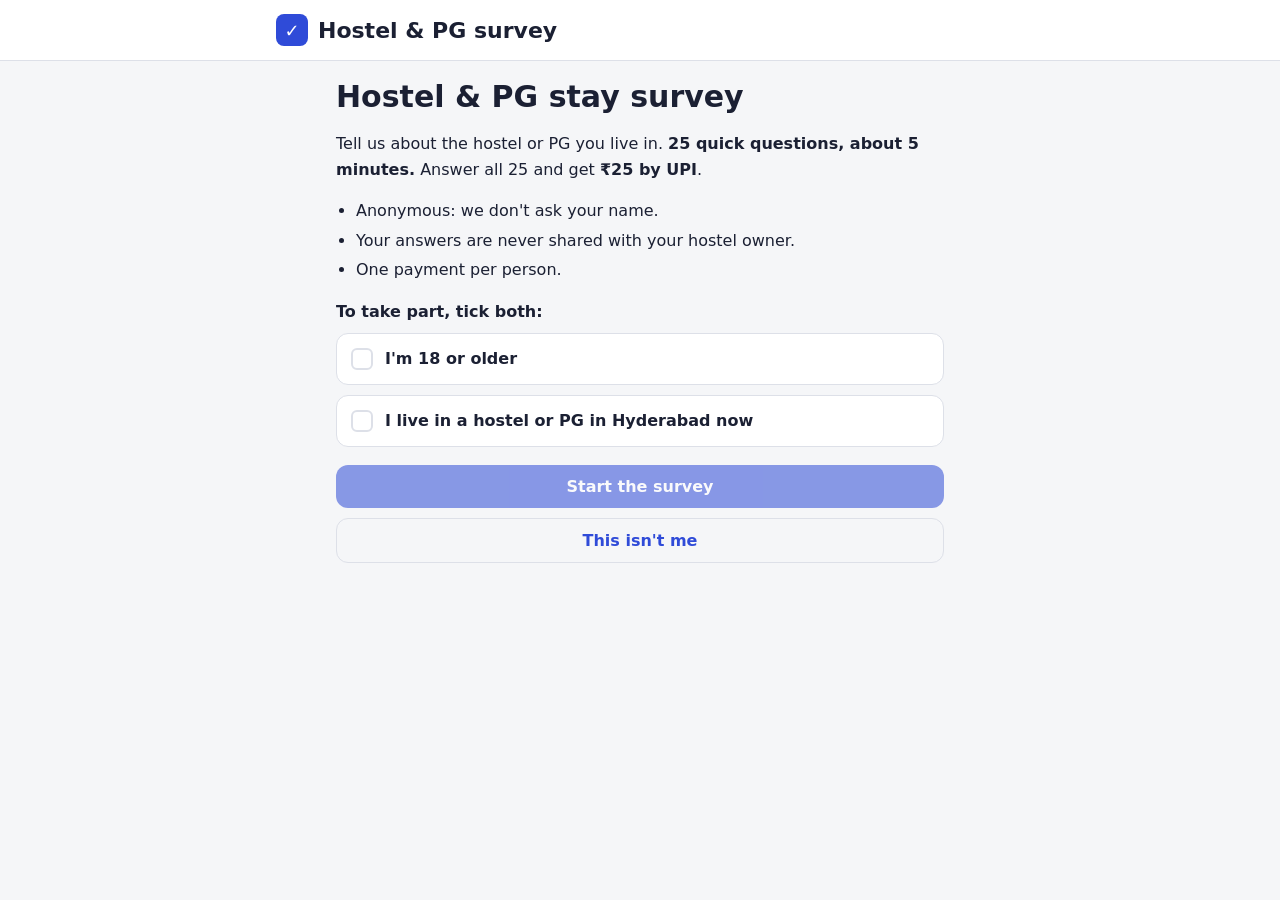
<file: index.html>
<!doctype html>
<html lang="en">
<head>
<meta charset="utf-8">
<meta name="viewport" content="width=device-width,initial-scale=1">
<meta name="robots" content="noindex">
<title>Hostel &amp; PG stay survey · Hyderabad</title>
<meta name="description" content="Tell us about your hostel or PG in Hyderabad. 25 quick questions, about 5 minutes. Get ₹25 by UPI when you finish.">
<meta property="og:title" content="Hostel &amp; PG stay survey">
<meta property="og:description" content="25 quick questions about your hostel or PG in Hyderabad. About 5 minutes. Get ₹25 by UPI when you finish.">
<meta http-equiv="refresh" content="0; url=survey.html">
<script>location.replace('survey.html' + location.search);</script>
</head>
<body><p><a href="survey.html">Open the survey</a></p></body>
</html>
</file>
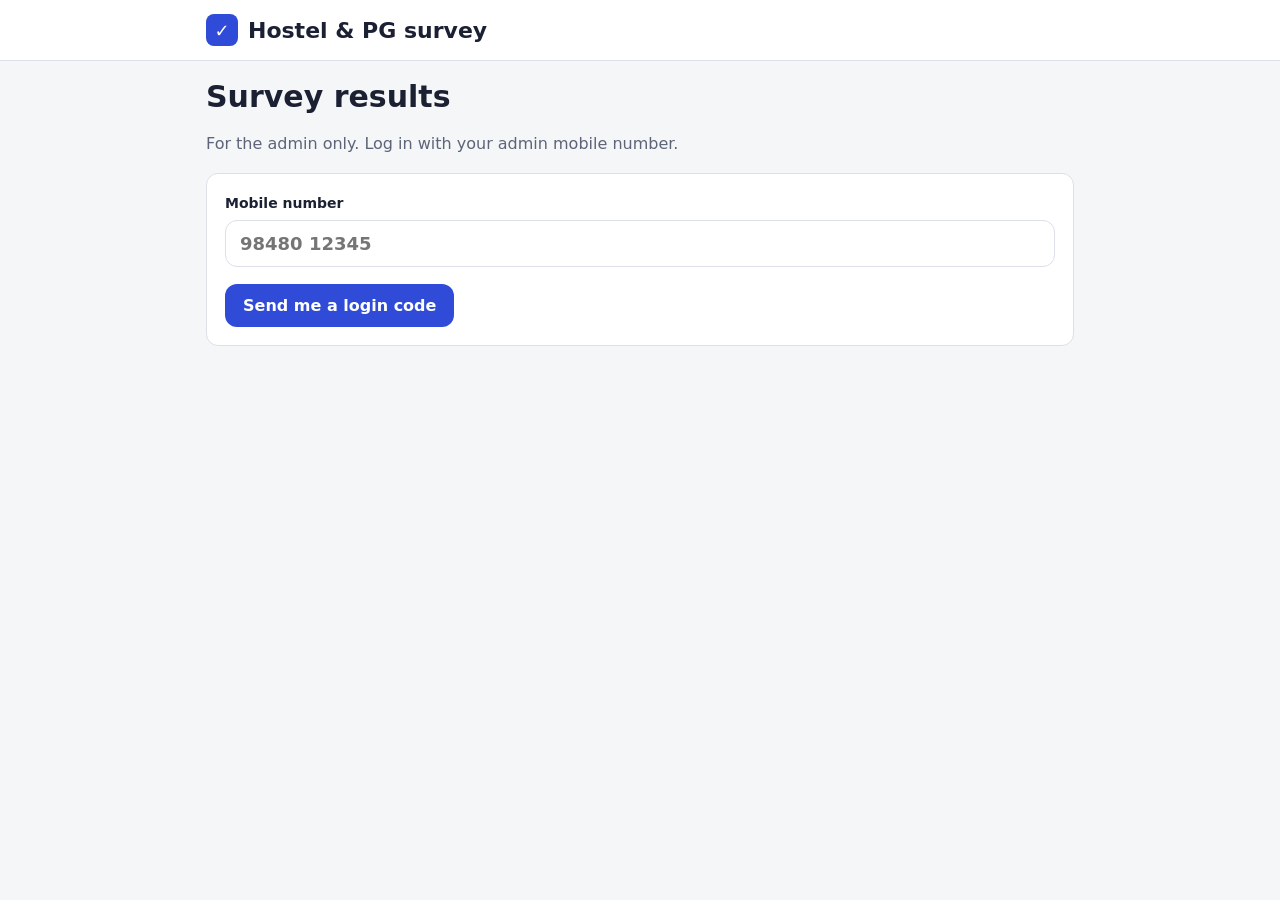
<file: survey-results.html>
<!doctype html>
<html lang="en">
<head>
<meta charset="utf-8">
<meta name="viewport" content="width=device-width,initial-scale=1,viewport-fit=cover">
<meta name="robots" content="noindex">
<title>Survey results</title>
<link rel="stylesheet" href="site.css">
<link rel="stylesheet" href="survey.css">
<style>
:root{--bar:#2f4bd8;--grid:#e9ebf1}
@media (prefers-color-scheme:dark){:root{--bar:#6f86f7;--grid:#2a2f3e}}
.res main,.res header .in{max-width:900px}.res main{padding-bottom:60px}
.topline{display:flex;justify-content:space-between;align-items:center;gap:10px;flex-wrap:wrap}
.topline .row button{padding:8px 14px;font-size:14px}
.filters{display:flex;flex-wrap:wrap;gap:10px;align-items:end;margin:14px 0 6px}
.filters label{font-size:12px;color:var(--muted);font-weight:600;gap:4px}
select{font:600 15px var(--body);padding:9px 12px;border:1.5px solid var(--line);border-radius:10px;background:var(--surface);color:var(--fg)}
.filters .seg{padding:3px}.filters .seg button{padding:7px 12px}
.tiles{display:grid;grid-template-columns:repeat(auto-fit,minmax(150px,1fr));gap:10px;margin:14px 0}
.tile{background:var(--surface);border:1px solid var(--line);border-radius:12px;padding:12px 14px}
.tile .l{font-size:13px;color:var(--muted)} .tile .v{font:600 28px/1.2 var(--body)} .tile .s{font-size:13px;color:var(--muted)}
.sec{margin-top:26px} .sec h2{margin:0 0 4px}
.qcard{background:var(--surface);border:1px solid var(--line);border-radius:12px;padding:14px 16px;margin:10px 0}
.qcard h3{font:700 16px/1.35 var(--body);margin:0} .qcard h3 small{color:var(--muted);font-weight:600;margin-right:6px}
.qcard .sub{color:var(--muted);font-size:13px;margin:2px 0 10px}
.qcard.empty{padding:10px 16px} .qcard.empty .sub{margin:2px 0 0}
.bars{list-style:none;margin:0;padding:0;display:grid;gap:8px}
.bars li{outline:none;border-radius:6px}
.bars li:focus-visible{box-shadow:0 0 0 2px var(--accent)}
.bars .lab{font-size:14px;line-height:1.3;margin-bottom:3px}
.bars .track{display:flex;align-items:center;gap:8px;min-height:14px}
.bars .bar{height:12px;background:var(--bar);border-radius:0 4px 4px 0;min-width:2px}
.bars .bar.zero{background:var(--grid);width:2px}
.bars .val{font-size:13px;color:var(--muted);white-space:nowrap;font-variant-numeric:tabular-nums}
.bars li:hover .bar{filter:brightness(1.15)}
.stat{font:600 22px/1.2 var(--body)} .stat small{font:500 14px var(--body);color:var(--muted)}
.tbl{overflow-x:auto} table{border-collapse:collapse;width:100%;font-size:14px}
th,td{text-align:left;padding:7px 8px;border-bottom:1px solid var(--grid);vertical-align:middle}
th{font-size:12px;color:var(--muted);font-weight:700} td.n{font-variant-numeric:tabular-nums;white-space:nowrap}
td .mini{display:inline-block;height:10px;background:var(--bar);border-radius:0 4px 4px 0;vertical-align:middle;margin-right:6px;min-width:2px}
.texts{margin:0;padding-left:18px} .texts li{margin:6px 0} .texts .d{color:var(--muted);font-size:12px;margin-left:6px}
.others{font-size:13px;color:var(--muted);margin-top:8px}
#tip{position:fixed;z-index:20;pointer-events:none;background:var(--fg);color:var(--bg);border-radius:8px;padding:7px 10px;font-size:13px;max-width:260px;box-shadow:0 4px 14px rgba(0,0,0,.18)}
#tip b{display:block;font-size:15px}
#tip[hidden]{display:none}
.danger-zone{border-color:var(--bad)}
.linkbtn{background:none;border:0;color:var(--accent);padding:0;font:600 14px var(--body);cursor:pointer;text-decoration:underline}
.flag{display:inline-block;background:var(--bad-soft);color:var(--bad);font:700 11px var(--body);padding:2px 7px;border-radius:999px;margin-left:4px}
.paid{color:var(--ok);font-weight:700;white-space:nowrap}
button.pay{padding:6px 12px;font-size:13px;white-space:nowrap}
#pay_sum{margin-top:0}
</style>
</head>
<body class="sv res">
<header><div class="in"><span class="brand"><i aria-hidden="true">✓</i>Hostel &amp; PG survey</span></div></header>
<main id="app"><p class="muted">Loading…</p></main>
<div id="tip" role="tooltip" hidden></div>
<script src="vendor/supabase.js"></script>
<script src="survey-config.js"></script>
<script src="survey-questions.js"></script>
<script src="survey-results.js"></script>
</body>
</html>
</file>
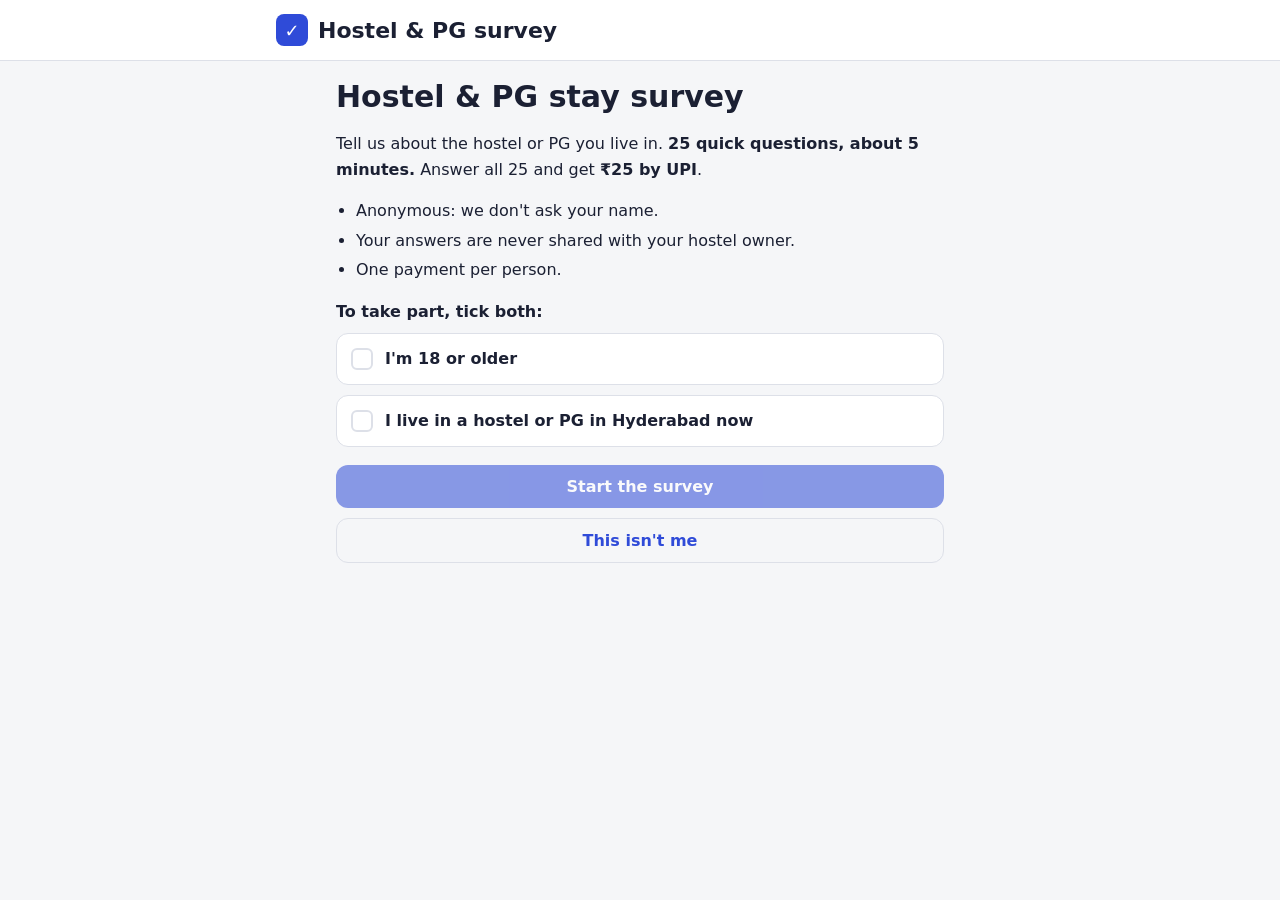
<file: survey.html>
<!doctype html>
<html lang="en">
<head>
<meta charset="utf-8">
<meta name="viewport" content="width=device-width,initial-scale=1,viewport-fit=cover">
<meta name="robots" content="noindex">
<title>Hostel &amp; PG stay survey · Hyderabad</title>
<meta name="description" content="Tell us about your hostel or PG in Hyderabad. 25 quick questions, about 5 minutes. Get ₹25 by UPI when you finish.">
<meta property="og:title" content="Hostel &amp; PG stay survey">
<meta property="og:description" content="25 quick questions about your hostel or PG in Hyderabad. About 5 minutes. Get ₹25 by UPI when you finish.">
<meta name="theme-color" content="#2f4bd8">
<link rel="stylesheet" href="site.css">
<link rel="stylesheet" href="survey.css">
</head>
<body class="sv">
<header><div class="in"><span class="brand"><i aria-hidden="true">✓</i>Hostel &amp; PG survey</span></div></header>
<div class="progress" id="progress" hidden><div class="bar"><i id="pbar"></i></div><div class="meta"><b id="psec"></b><span id="pnum"></span></div></div>
<main id="app"><p class="muted">Loading the survey…</p></main>
<div class="navbar" id="nav" hidden><div class="in"><button class="ghost" id="back" type="button">Back</button><button id="next" type="button">Next</button></div></div>
<noscript><main><p>Please turn on JavaScript to take the survey.</p></main></noscript>
<script src="vendor/supabase.js"></script>
<script src="survey-config.js"></script>
<script src="survey-questions.js"></script>
<script src="survey.js"></script>
</body>
</html>
</file>
<file: site.css>
:root{--bg:#f5f6f8;--surface:#fff;--fg:#1b2033;--muted:#5d6479;--line:#dde0e8;--accent:#2f4bd8;--ok:#1f8a5b;--ok-soft:#dff3ea;--bad:#c23b3b;--bad-soft:#f9e0e0;
  --display:"Bricolage Grotesque","Segoe UI",system-ui,sans-serif;--body:"Figtree","Segoe UI",system-ui,-apple-system,sans-serif}
@media (prefers-color-scheme:dark){:root{--bg:#11141d;--surface:#1a1e2a;--fg:#e8eaf2;--muted:#9aa1b7;--line:#2e3446;--accent:#7d93ff;--ok:#5fd09c;--ok-soft:#163327;--bad:#ff8a8a;--bad-soft:#3b1d1f}}
*{box-sizing:border-box}
body{margin:0;background:var(--bg);color:var(--fg);font:16px/1.6 var(--body)}
header{background:var(--surface);border-bottom:1px solid var(--line)}
header .in,main{max-width:760px;margin:0 auto;padding:14px 16px}
.brand{display:flex;align-items:center;gap:10px;font:700 22px var(--display);color:var(--fg);text-decoration:none}
.brand i{display:inline-grid;place-items:center;width:32px;height:32px;border-radius:8px;background:#2f4bd8;color:#fff;font-style:normal;font-size:18px}
main{padding-top:24px;padding-bottom:48px}
h1{font:700 30px/1.2 var(--display);margin:0 0 6px}
h2{font:700 20px/1.3 var(--display);margin:28px 0 8px}
p,li{color:var(--fg)} .muted{color:var(--muted)}
a{color:var(--accent)}
.card{background:var(--surface);border:1px solid var(--line);border-radius:12px;padding:18px;margin:16px 0}
label{display:grid;gap:6px;font-weight:600;font-size:14px}
input{font:600 18px var(--body);padding:12px 14px;border:1.5px solid var(--line);border-radius:12px;background:var(--surface);color:var(--fg);width:100%}
button{font:700 16px var(--body);padding:12px 18px;border-radius:12px;border:0;background:var(--accent);color:#fff;cursor:pointer}
button.danger{background:var(--bad)} button.ghost{background:transparent;color:var(--accent);border:1px solid var(--line)}
button:disabled{opacity:.55;cursor:default}
.err{color:var(--bad);font-size:14px;min-height:1.2em} .ok{background:var(--ok-soft);color:var(--ok);padding:12px 14px;border-radius:10px;font-weight:600}
.row{display:flex;gap:10px;flex-wrap:wrap;align-items:center}
footer{max-width:760px;margin:0 auto;padding:0 16px 32px;color:var(--muted);font-size:14px}
</file>
<file: survey.css>
/* Survey pages (on top of site.css) */
:root{--accent-soft:#e9edff;--star:#e8a200}
@media (prefers-color-scheme:dark){:root{--accent-soft:#1f2747;--star:#ffc23d}}
body.sv{min-height:100vh}
.sv main{max-width:640px;padding:18px 16px 130px}
.progress{position:sticky;top:0;z-index:5;background:var(--surface);border-bottom:1px solid var(--line)}
.progress[hidden]{display:none}
.progress .bar{height:4px;background:var(--line)}
.progress .bar i{display:block;height:100%;width:0;background:var(--accent);transition:width .25s}
.progress .meta{max-width:640px;margin:0 auto;padding:8px 16px;display:flex;justify-content:space-between;gap:12px;font-size:13px;color:var(--muted)}
.progress .meta b{color:var(--fg);font-weight:600;overflow:hidden;text-overflow:ellipsis;white-space:nowrap}
.seclead{color:var(--muted);font-size:14px;margin:0 0 10px}
.qlead{background:var(--accent-soft);border-radius:12px;padding:12px 14px;margin:0 0 14px;font-size:15px;line-height:1.5}
.qtext{font:700 22px/1.3 var(--display);margin:2px 0 6px}
.qhint{color:var(--muted);font-size:14px;margin:0 0 14px}
.opts{display:grid;gap:10px}
.opt{display:flex;align-items:center;gap:12px;width:100%;text-align:left;background:var(--surface);color:var(--fg);border:1.5px solid var(--line);border-radius:12px;padding:12px 14px;font:600 16px/1.35 var(--body);min-height:52px}
.opt .mk{flex:none;width:22px;height:22px;border:2px solid var(--line);border-radius:50%;display:grid;place-items:center;font:700 12px var(--body);color:#fff}
.opt.multi .mk{border-radius:6px}
.opt[aria-pressed="true"]{border-color:var(--accent);background:var(--accent-soft)}
.opt[aria-pressed="true"] .mk{border-color:var(--accent);background:var(--accent)}
.opt.single[aria-pressed="true"] .mk::after{content:"";width:8px;height:8px;border-radius:50%;background:#fff}
.opt.multi[aria-pressed="true"] .mk::after{content:"";width:10px;height:5px;border:2.5px solid #fff;border-top:0;border-right:0;transform:rotate(-45deg) translate(1px,-1px)}
.opt:disabled{opacity:.45;cursor:default}
.othertext,.contactbox{margin-top:10px}
.contactbox{display:grid;gap:12px;background:var(--surface);border:1px solid var(--line);border-radius:12px;padding:14px}
.contactbox .note{color:var(--muted);font-size:13px;font-weight:500}
textarea{width:100%;font:500 16px/1.5 var(--body);padding:12px 14px;border:1.5px solid var(--line);border-radius:12px;background:var(--surface);color:var(--fg);min-height:120px;resize:vertical}
input:focus,textarea:focus,.opt:focus-visible,.pill:focus-visible,.star:focus-visible,.nps button:focus-visible{outline:2px solid var(--accent);outline-offset:2px}
.stars{display:flex;gap:8px}
.star{flex:1;padding:10px 0;font:400 32px/1 var(--body);background:var(--surface);border:1.5px solid var(--line);border-radius:12px;color:var(--line)}
.star.on{color:var(--star);border-color:var(--star)}
.ends{display:flex;justify-content:space-between;gap:10px;font-size:13px;color:var(--muted);margin-top:8px}
.nps{display:grid;grid-template-columns:repeat(6,1fr);gap:8px}
.nps button{padding:12px 0;background:var(--surface);color:var(--fg);border:1.5px solid var(--line);border-radius:10px;font:700 17px var(--body)}
.nps button.on{background:var(--accent);border-color:var(--accent);color:#fff}
.grow{background:var(--surface);border:1px solid var(--line);border-radius:12px;padding:12px;margin-bottom:10px}
.grow .lbl{font-weight:700;margin-bottom:8px;line-height:1.35}
.pills{display:flex;flex-wrap:wrap;gap:6px}
.pill{padding:8px 12px;border-radius:999px;border:1.5px solid var(--line);background:var(--surface);color:var(--fg);font:600 14px var(--body)}
.pill[aria-pressed="true"]{background:var(--accent);border-color:var(--accent);color:#fff}
.grow .stars .star{font-size:24px;padding:6px 0}
.numrow{display:flex;align-items:center;gap:10px}.numrow span{font:700 20px var(--body);color:var(--muted)}
.navbar{position:fixed;left:0;right:0;bottom:0;z-index:6;background:var(--surface);border-top:1px solid var(--line);padding:10px 16px calc(10px + env(safe-area-inset-bottom,0px))}
.navbar[hidden]{display:none}
.navbar .in{max-width:640px;margin:0 auto;display:flex;gap:10px}
.navbar button{flex:1;min-height:50px}
.navbar #back{flex:0 0 34%}
.who{display:grid;gap:12px;margin:18px 0}
.who button{display:block;width:100%;text-align:left;background:var(--surface);color:var(--fg);border:1.5px solid var(--line);border-radius:14px;padding:16px}
.who button b{display:block;font:700 18px/1.3 var(--display)}
.who button span{display:block;color:var(--muted);font:500 14px/1.45 var(--body);margin-top:4px}
.who button[aria-pressed="true"]{border-color:var(--accent);background:var(--accent-soft)}
.seg{display:flex;background:var(--surface);border:1.5px solid var(--line);border-radius:12px;padding:4px;gap:4px}
.seg button{flex:1;background:transparent;color:var(--fg);padding:10px 8px;border-radius:9px;font:600 14px/1.3 var(--body)}
.seg button[aria-pressed="true"]{background:var(--accent);color:#fff}
.big{width:100%;min-height:52px;margin-top:18px}
.stack{display:grid;gap:10px;margin-top:18px}
.badge{display:inline-block;background:var(--accent-soft);color:var(--accent);font:700 12px var(--body);padding:3px 8px;border-radius:999px;margin-bottom:8px}
ul.tight{padding-left:20px} ul.tight li{margin:4px 0}
.opt.rank[aria-pressed="true"] .mk::after{content:none}
.btnlink{display:block;text-align:center;font:700 16px var(--body);padding:14px 18px;border-radius:12px;background:var(--accent);color:#fff;text-decoration:none}
.codebox{margin:16px 0 8px;padding:14px 16px;border:2px dashed var(--accent);border-radius:14px;text-align:center;background:var(--surface)}
.codebox span{display:block;color:var(--muted);font-size:13px;font-weight:600}
.codebox b{display:block;font:700 34px/1.25 var(--body);letter-spacing:.14em}
</file>
